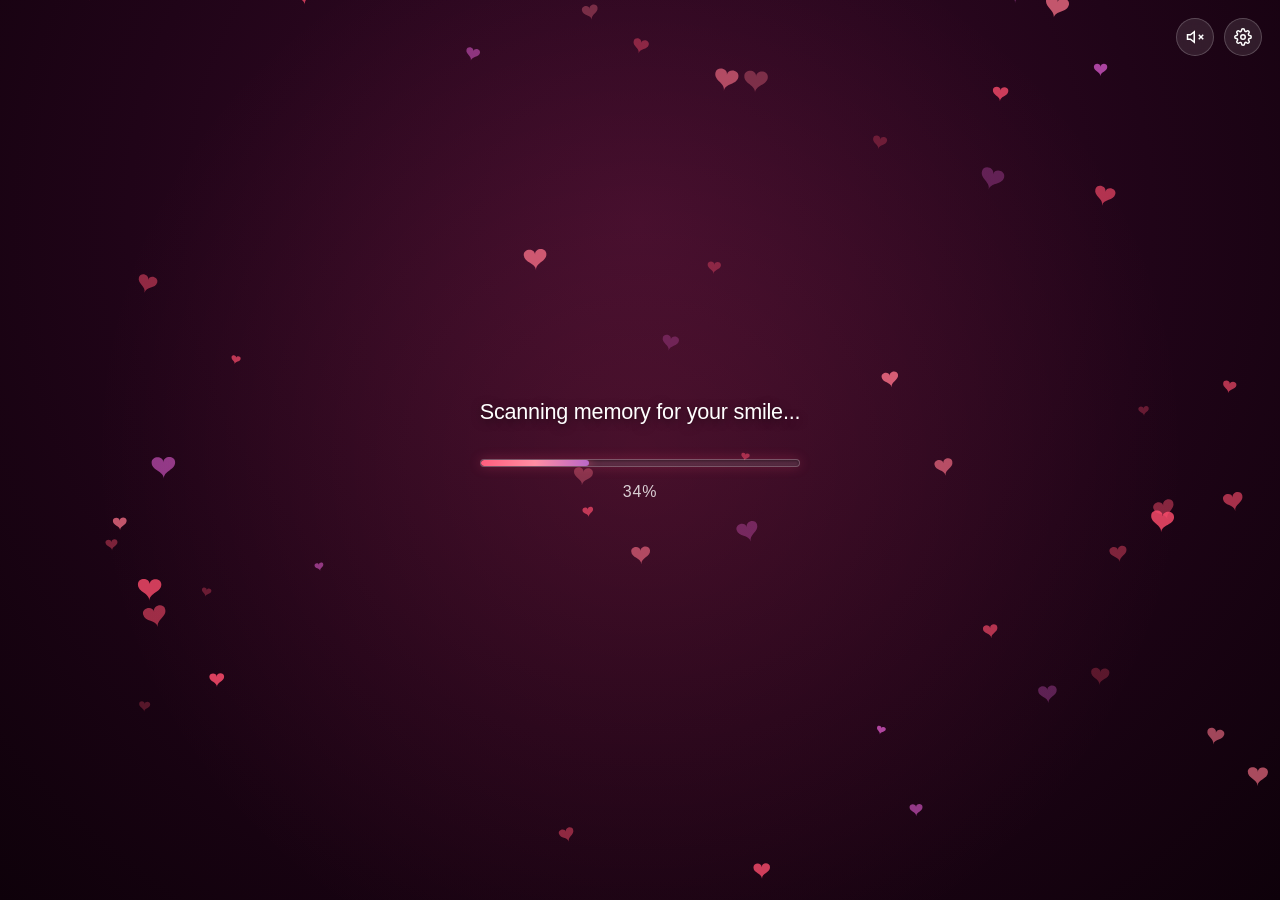
<file: index.html>
<!DOCTYPE html>
<html lang="en">
<head>
  <meta charset="UTF-8">
  <meta name="viewport" content="width=device-width, initial-scale=1.0">
  <title>A Romantic Surprise ❤️</title>
  <link rel="stylesheet" href="style.css">
</head>
<body>

  <!-- Floating Hearts Background Canvas -->
  <canvas id="hearts-canvas"></canvas>
  <div class="ambient-glow"></div>

  <!-- Top Utilities: Music & Settings -->
  <header class="top-controls">
    <button class="icon-btn" id="btn-audio-toggle" title="Toggle romantic background music" aria-label="Toggle sound">
      <svg id="sound-off-icon" width="18" height="18" viewBox="0 0 24 24" fill="none" stroke="currentColor" stroke-width="2"><polygon points="11 5 6 9 2 9 2 15 6 15 11 19 11 5"/><line x1="23" y1="9" x2="17" y2="15"/><line x1="17" y1="9" x2="23" y2="15"/></svg>
      <svg id="sound-on-icon" style="display:none;" width="18" height="18" viewBox="0 0 24 24" fill="none" stroke="currentColor" stroke-width="2"><polygon points="11 5 6 9 2 9 2 15 6 15 11 19 11 5"/><path d="M19.07 4.93a10 10 0 0 1 0 14.14M15.54 8.46a5 5 0 0 1 0 7.07"/></svg>
    </button>
    <button class="icon-btn" id="btn-config-date" title="Configure relationship anniversary date" aria-label="Change anniversary date">
      <svg width="18" height="18" viewBox="0 0 24 24" fill="none" stroke="currentColor" stroke-width="2"><circle cx="12" cy="12" r="3"/><path d="M19.4 15a1.65 1.65 0 0 0 .33 1.82l.06.06a2 2 0 0 1 0 2.83 2 2 0 0 1-2.83 0l-.06-.06a1.65 1.65 0 0 0-1.82-.33 1.65 1.65 0 0 0-1 1.51V21a2 2 0 0 1-2 2 2 2 0 0 1-2-2v-.09A1.65 1.65 0 0 0 9 19.4a1.65 1.65 0 0 0-1.82.33l-.06.06a2 2 0 0 1-2.83 0 2 2 0 0 1 0-2.83l.06-.06a1.65 1.65 0 0 0 .33-1.82 1.65 1.65 0 0 0-1.51-1H3a2 2 0 0 1-2-2 2 2 0 0 1 2-2h.09A1.65 1.65 0 0 0 4.6 9a1.65 1.65 0 0 0-.33-1.82l-.06-.06a2 2 0 0 1 0-2.83 2 2 0 0 1 2.83 0l.06.06a1.65 1.65 0 0 0 1.82.33H9a1.65 1.65 0 0 0 1-1.51V3a2 2 0 0 1 2-2 2 2 0 0 1 2 2v.09a1.65 1.65 0 0 0 1 1.51 1.65 1.65 0 0 0 1.82-.33l.06-.06a2 2 0 0 1 2.83 0 2 2 0 0 1 0 2.83l-.06.06a1.65 1.65 0 0 0-.33 1.82V9a1.65 1.65 0 0 0 1.51 1H21a2 2 0 0 1 2 2 2 2 0 0 1-2 2h-.09a1.65 1.65 0 0 0-1.51 1z"/></svg>
    </button>
  </header>

  <!-- Interactive Screens Experience -->
  <main class="experience-container">

    <!-- ==========================================
         SCREEN 1: WELCOME & PROGRESS LOADING
         ========================================== -->
    <section class="screen active" id="screen-1" aria-label="Loading Screen">
      <div class="loading-status-text" id="status-text">Initializing Love.exe...</div>
      <div class="progress-bar-container">
        <div class="progress-bar-fill" id="progress-fill"></div>
      </div>
      <div class="counter-text" id="counter-text">0%</div>
    </section>

    <!-- ==========================================
         SCREEN 2: RESULT FOUND
         ========================================== -->
    <section class="screen" id="screen-2" aria-label="Result Found Screen">
      <h2 class="result-heading">
        <span>Found 1 Result ❤️</span><span class="blinking-cursor"></span>
      </h2>
      <div class="progress-bar-container">
        <div class="progress-bar-fill" style="width: 100%;"></div>
      </div>
      <div class="counter-text">100%</div>
      <div class="result-btn-box">
        <button class="btn-pill" id="btn-open-result">
          <span>Found 1 Result ❤️</span>
        </button>
      </div>
    </section>

    <!-- ==========================================
         SCREEN 3: ENVELOPE & LETTERS
         ========================================== -->
    <section class="screen" id="screen-3" aria-label="Letter Screen">
      <!-- Envelope View (Shown initially) -->
      <div id="envelope-stage">
        <div class="envelope-header">A LETTER ARRIVED</div>
        <div class="envelope-wrapper" id="envelope-wrapper" title="Tap to open letter">
          <div class="envelope-box">
            <div class="envelope-flap"></div>
            <div class="envelope-pocket"></div>
            <div class="envelope-seal">
              <svg viewBox="0 0 24 24"><path d="M12 21.35l-1.45-1.32C5.4 15.36 2 12.28 2 8.5 2 5.42 4.42 3 7.5 3c1.74 0 3.41.81 4.5 2.09C13.09 3.81 14.76 3 16.5 3 19.58 3 22 5.42 22 8.5c0 3.78-3.4 6.86-8.55 11.54L12 21.35z"/></svg>
            </div>
          </div>
        </div>
        <div class="envelope-hint">tap the envelope to open it</div>
      </div>

      <!-- Letter Sheet Card (Revealed after opening envelope) -->
      <div class="letter-card-container" id="letter-card-container">
        <div class="letter-sheet">
          <div class="letter-script-title">for you</div>
          <div class="letter-body-text" id="letter-text">
            <!-- Populated dynamically via JS -->
          </div>
          <div class="letter-dots-nav" id="letter-nav-dots">
            <span class="nav-dot active"></span>
            <span class="nav-dot"></span>
            <span class="nav-dot"></span>
            <span class="nav-dot"></span>
          </div>
          <button class="btn-pill" id="btn-letter-next">Next</button>
        </div>
      </div>
    </section>

    <!-- ==========================================
         SCREEN 4: ROMANTIC QUESTIONS
         ========================================== -->
    <section class="screen" id="screen-4" aria-label="Romantic Questions">

      <!-- Step 4A: Playful Date Questions -->
      <div class="question-card-wrapper glass-card" id="card-date-question">
        <div class="pulse-heart-icon">
          <svg width="48" height="48" viewBox="0 0 24 24" fill="#ff4d6d"><path d="M12 21.35l-1.45-1.32C5.4 15.36 2 12.28 2 8.5 2 5.42 4.42 3 7.5 3c1.74 0 3.41.81 4.5 2.09C13.09 3.81 14.76 3 16.5 3 19.58 3 22 5.42 22 8.5c0 3.78-3.4 6.86-8.55 11.54L12 21.35z"/></svg>
        </div>
        <h2 class="question-title" id="date-q-title">Coffee Date?</h2>
        <div class="question-buttons-row">
          <button class="btn-pill" id="btn-q-yes">YES</button>
          <button class="btn-pill btn-outline" id="btn-q-second">OF COURSE</button>
        </div>
        <div class="letter-dots-nav" id="question-nav-dots">
          <span class="nav-dot active"></span>
          <span class="nav-dot"></span>
          <span class="nav-dot"></span>
        </div>
      </div>

      <!-- Step 4B: Music Player / Story Card -->
      <div class="question-card-wrapper glass-card" id="card-music-story" style="display: none;">
        <div class="vinyl-disc-container">
          <div class="vinyl-disc">
            <div class="vinyl-center-hole"></div>
          </div>
        </div>
        <h2 class="player-title">Us ❤️</h2>
        <div class="player-subtitle">Our Story</div>
        <div class="equalizer-row">
          <div class="eq-bar"></div>
          <div class="eq-bar"></div>
          <div class="eq-bar"></div>
          <div class="eq-bar"></div>
          <div class="eq-bar"></div>
        </div>
        <button class="btn-pill" id="btn-playing-pill" style="font-size: 0.88rem; padding: 8px 22px; margin-bottom: 8px;">
          <span>❤️ Playing...</span>
        </button>
        <div class="quote-statement">
          "Tum sirf meri favourite person nahi ho...<br>
          <strong>Tum meri favourite feeling ho. 💗</strong>"
        </div>
        <button class="btn-pill" id="btn-story-continue" style="margin-top: 10px;">
          <span>So... Ek Question Puchu? ❤️</span>
        </button>
      </div>

      <!-- Step 4C: The Proposal Question -->
      <div class="question-card-wrapper glass-card proposal-box" id="card-proposal-question" style="display: none;">
        <h2 class="question-title" style="font-size: 1.6rem; margin-bottom: 12px;">
          Kya Tum Meri Girlfriend Banogi?
        </h2>
        <div style="font-size: 1.8rem; margin-bottom: 16px;">💜</div>
        <div class="dodge-container">
          <button class="btn-pill" id="btn-proposal-yes" style="font-size: 1.1rem; padding: 14px 44px;">
            <span>💖 YES</span>
          </button>
          <button class="btn-pill btn-outline" id="btn-proposal-no">
            <span>🙈 SHAYAD NAHI</span>
          </button>
        </div>
      </div>
    </section>

    <!-- ==========================================
         SCREEN 5: ROMANTIC PROPOSAL CELEBRATION
         ========================================== -->
    <section class="screen" id="screen-5" aria-label="Celebration Screen">
      <div class="glass-card">
        <h2 class="yay-heading">Yayyyyyyyyy 💜</h2>
        <div class="yay-subheading">Officially...</div>
        <div class="yay-statement">
          "Ab tum meri favourite notification ho.<br><br>
          <em>I Promise...</em><br>
          Har smile ki wajah banne ki puri koshish karunga."
        </div>
        <div class="ring-stage">
          <div class="ring-band">
            <div class="ring-diamond"></div>
          </div>
        </div>
        <button class="btn-pill" id="btn-goto-countdown">
          <span>Welcome to Our Story</span>
        </button>
      </div>
    </section>

    <!-- ==========================================
         SCREEN 6: FINAL WELCOME & COUNTDOWN
         ========================================== -->
    <section class="screen" id="screen-6" aria-label="Final Story & Countdown">
      <div class="glass-card" style="padding-top: 26px;">
        <h2 class="final-welcome-title">Welcome to Our Story ❤️</h2>
        <div class="together-label">TOGETHER SINCE</div>

        <!-- 4-Card Responsive Countdown -->
        <div class="countdown-grid">
          <div class="timer-tile">
            <span class="timer-number" id="time-days">0</span>
            <span class="timer-unit">DAYS</span>
          </div>
          <div class="timer-tile">
            <span class="timer-number" id="time-hours">0</span>
            <span class="timer-unit">HOURS</span>
          </div>
          <div class="timer-tile">
            <span class="timer-number" id="time-minutes">0</span>
            <span class="timer-unit">MINUTES</span>
          </div>
          <div class="timer-tile seconds-tile">
            <span class="timer-number" id="time-seconds">0</span>
            <span class="timer-unit">SECONDS</span>
          </div>
        </div>

        <div class="final-quote">
          Some Love Stories Start With One Click.
        </div>
        <div class="pulse-heart-final">❤️</div>

        <div>
          <button class="replay-link-btn" id="btn-replay-experience">
            ↺ Replay Experience
          </button>
        </div>
      </div>
    </section>

  </main>

  <!-- Anniversary Date Configuration Modal -->
  <div class="modal-overlay" id="date-modal">
    <div class="modal-card">
      <h3>Anniversary Date</h3>
      <p>Configure the special date when your love story started:</p>
      <input type="datetime-local" id="input-anniversary-date">
      <div class="modal-actions">
        <button class="btn-pill btn-outline" id="btn-modal-cancel">Cancel</button>
        <button class="btn-pill" id="btn-modal-save">Save Date</button>
      </div>
    </div>
  </div>

  <script src="script.js"></script>
</body>
</html>
</file>
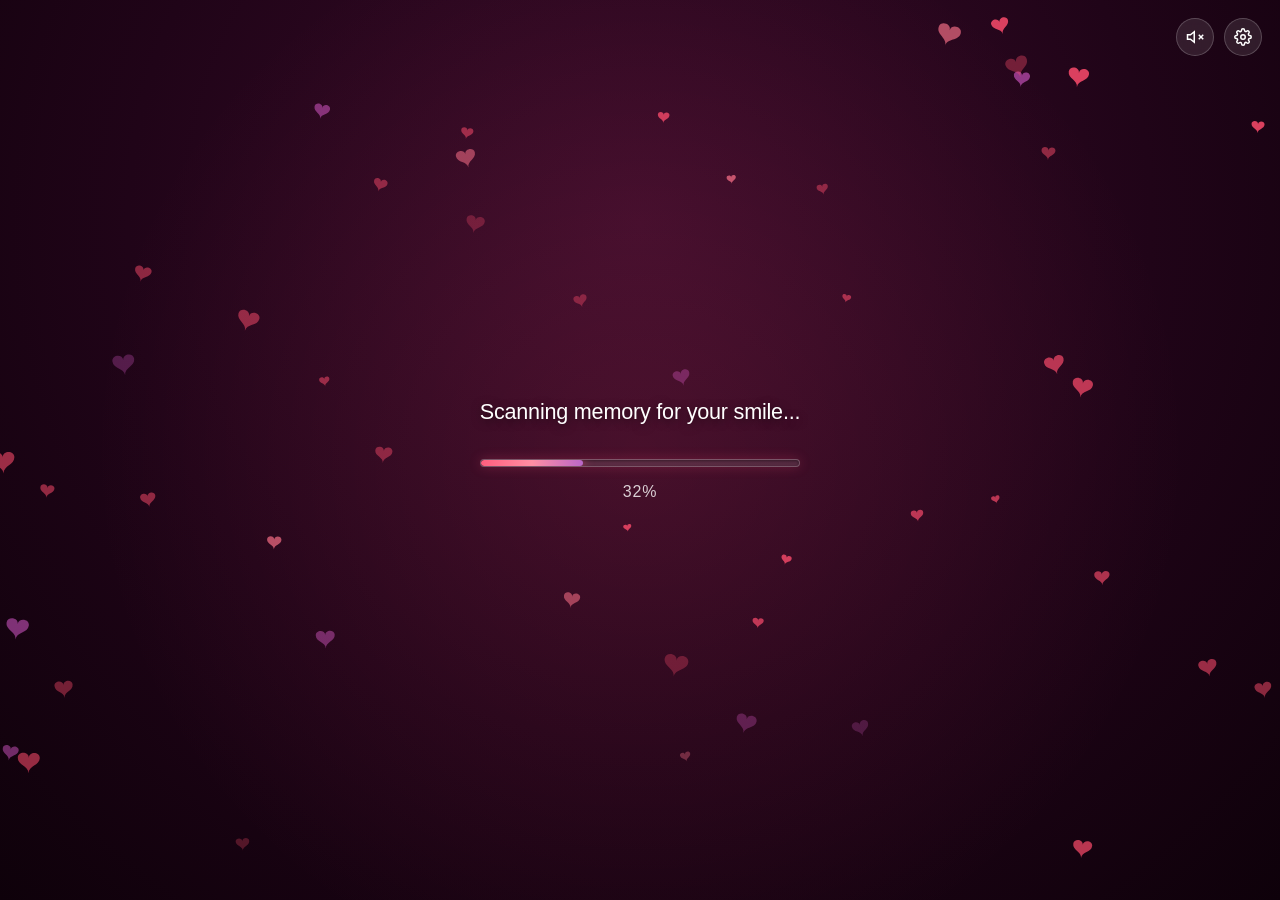
<file: standalone.html>
<!DOCTYPE html>
<html lang="en">
<head>
  <meta charset="UTF-8">
  <meta name="viewport" content="width=device-width, initial-scale=1.0">
  <title>A Romantic Surprise ❤️</title>
  <style>
    :root {
      --bg-dark-1: #180312;
      --bg-dark-2: #2e0822;
      --bg-dark-3: #12020d;
      --primary-pink: #ff4b72;
      --primary-coral: #ff5e62;
      --accent-purple: #c752bb;
      --glow-pink: rgba(255, 75, 114, 0.6);
      --card-bg: rgba(255, 255, 255, 0.08);
      --card-border: rgba(255, 255, 255, 0.18);
      --text-white: #ffffff;
      --text-muted: rgba(255, 255, 255, 0.75);
    }

    * {
      box-sizing: border-box;
      margin: 0;
      padding: 0;
      -webkit-tap-highlight-color: transparent;
    }

    body {
      background: radial-gradient(circle at 50% 25%, #3a0b29 0%, #200418 55%, #0e010a 100%);
      min-height: 100vh;
      width: 100vw;
      overflow: hidden;
      font-family: -apple-system, BlinkMacSystemFont, "Segoe UI", Roboto, "Helvetica Neue", Arial, sans-serif;
      color: var(--text-white);
      display: flex;
      align-items: center;
      justify-content: center;
      position: relative;
    }

    /* Ambient floating hearts and sparkle canvas */
    #hearts-canvas {
      position: absolute;
      top: 0;
      left: 0;
      width: 100%;
      height: 100%;
      pointer-events: none;
      z-index: 1;
    }

    /* Subtle ambient romantic vignette */
    .ambient-glow {
      position: absolute;
      width: 100vw;
      height: 100vh;
      background: radial-gradient(circle at 50% 50%, rgba(255, 75, 114, 0.12) 0%, transparent 70%);
      pointer-events: none;
      z-index: 2;
    }

    /* Top Sound & Customization Toggle Controls */
    .top-controls {
      position: absolute;
      top: 18px;
      right: 18px;
      z-index: 50;
      display: flex;
      gap: 10px;
    }

    .icon-btn {
      background: rgba(255, 255, 255, 0.1);
      border: 1px solid rgba(255, 255, 255, 0.2);
      color: #fff;
      width: 38px;
      height: 38px;
      border-radius: 50%;
      display: flex;
      align-items: center;
      justify-content: center;
      cursor: pointer;
      backdrop-filter: blur(8px);
      -webkit-backdrop-filter: blur(8px);
      transition: all 0.25s ease;
    }

    .icon-btn:hover {
      background: rgba(255, 75, 114, 0.3);
      border-color: rgba(255, 120, 150, 0.6);
      transform: scale(1.08);
      box-shadow: 0 0 12px var(--glow-pink);
    }

    /* Main Container for Screens */
    .experience-container {
      position: relative;
      width: 100%;
      max-width: 440px;
      min-height: 580px;
      padding: 24px 20px;
      display: flex;
      align-items: center;
      justify-content: center;
      z-index: 10;
    }

    /* Screen Base Class */
    .screen {
      position: absolute;
      width: 100%;
      display: flex;
      flex-direction: column;
      align-items: center;
      justify-content: center;
      text-align: center;
      opacity: 0;
      visibility: hidden;
      transform: scale(0.92) translateY(15px);
      transition: opacity 0.6s cubic-bezier(0.16, 1, 0.3, 1), transform 0.6s cubic-bezier(0.16, 1, 0.3, 1), visibility 0.6s;
      pointer-events: none;
    }

    .screen.active {
      opacity: 1;
      visibility: visible;
      transform: scale(1) translateY(0);
      pointer-events: auto;
    }

    /* Glass Card Style */
    .glass-card {
      background: rgba(255, 255, 255, 0.07);
      backdrop-filter: blur(16px);
      -webkit-backdrop-filter: blur(16px);
      border: 1px solid rgba(255, 255, 255, 0.16);
      border-radius: 28px;
      padding: 32px 24px;
      width: 100%;
      box-shadow: 0 15px 35px rgba(0, 0, 0, 0.4), 0 0 25px rgba(255, 75, 114, 0.15);
      position: relative;
    }

    /* Standard Romantic Pill Buttons */
    .btn-pill {
      background: linear-gradient(135deg, #ff4d6d 0%, #ff758c 100%);
      color: #fff;
      font-size: 1rem;
      font-weight: 600;
      border: none;
      outline: none;
      padding: 13px 32px;
      border-radius: 9999px;
      cursor: pointer;
      box-shadow: 0 8px 24px rgba(255, 77, 109, 0.45), 0 0 15px rgba(255, 117, 140, 0.3);
      transition: all 0.25s cubic-bezier(0.4, 0, 0.2, 1);
      display: inline-flex;
      align-items: center;
      justify-content: center;
      gap: 8px;
      letter-spacing: 0.02em;
    }

    .btn-pill:hover {
      transform: translateY(-2px) scale(1.03);
      box-shadow: 0 12px 28px rgba(255, 77, 109, 0.6), 0 0 25px rgba(255, 117, 140, 0.5);
    }

    .btn-pill:active {
      transform: translateY(1px) scale(0.98);
    }

    .btn-outline {
      background: rgba(255, 255, 255, 0.06);
      border: 1.5px solid rgba(255, 255, 255, 0.25);
      color: #fff;
      box-shadow: 0 6px 18px rgba(0, 0, 0, 0.25);
    }

    .btn-outline:hover {
      background: rgba(255, 255, 255, 0.15);
      border-color: rgba(255, 255, 255, 0.5);
    }

    /* ==========================================================
       SCREEN 1: WELCOME & PROGRESS LOADING
       ========================================================== */
    .loading-status-text {
      font-size: 1.35rem;
      font-weight: 500;
      letter-spacing: -0.01em;
      margin-bottom: 24px;
      min-height: 2.2rem;
      text-shadow: 0 2px 10px rgba(0, 0, 0, 0.5);
    }

    .progress-bar-container {
      width: 82%;
      max-width: 320px;
      height: 8px;
      background: rgba(255, 255, 255, 0.12);
      border-radius: 9999px;
      overflow: hidden;
      margin: 0 auto 16px auto;
      border: 1px solid rgba(255, 255, 255, 0.2);
      box-shadow: inset 0 1px 3px rgba(0, 0, 0, 0.4), 0 0 12px rgba(255, 75, 114, 0.25);
    }

    .progress-bar-fill {
      height: 100%;
      width: 0%;
      background: linear-gradient(90deg, #ff5e7e 0%, #ff8ea3 50%, #ba68c8 100%);
      border-radius: 9999px;
      box-shadow: 0 0 12px rgba(255, 94, 126, 0.8);
      transition: width 0.05s linear;
    }

    .counter-text {
      font-size: 1rem;
      color: rgba(255, 255, 255, 0.8);
      font-weight: 500;
      letter-spacing: 0.05em;
    }

    /* ==========================================================
       SCREEN 2: RESULT FOUND
       ========================================================== */
    .result-heading {
      font-size: 1.5rem;
      font-weight: 600;
      margin-bottom: 24px;
      display: flex;
      align-items: center;
      justify-content: center;
      gap: 6px;
    }

    .blinking-cursor {
      display: inline-block;
      width: 2px;
      height: 1.3em;
      background: #ff5e7e;
      margin-left: 2px;
      animation: blink 0.85s infinite;
      vertical-align: middle;
    }

    @keyframes blink {
      0%, 100% { opacity: 1; }
      50% { opacity: 0; }
    }

    .result-btn-box {
      margin-top: 28px;
    }

    /* ==========================================================
       SCREEN 3: ENVELOPE & LETTER
       ========================================================== */
    .envelope-header {
      font-size: 0.95rem;
      letter-spacing: 0.28em;
      text-transform: uppercase;
      color: rgba(255, 255, 255, 0.85);
      margin-bottom: 30px;
      font-weight: 500;
    }

    /* 3D Interactive Envelope Container */
    .envelope-wrapper {
      position: relative;
      width: 320px;
      height: 200px;
      cursor: pointer;
      perspective: 1000px;
      margin-bottom: 30px;
    }

    .envelope-box {
      position: relative;
      width: 100%;
      height: 100%;
      background: linear-gradient(145deg, #ffd3dc 0%, #f7b2c0 100%);
      border-radius: 16px;
      box-shadow: 0 15px 35px rgba(0, 0, 0, 0.4), 0 0 25px rgba(255, 120, 150, 0.3);
      position: relative;
    }

    /* Envelope Top Flap */
    .envelope-flap {
      position: absolute;
      top: 0;
      left: 0;
      width: 0;
      height: 0;
      border-left: 160px solid transparent;
      border-right: 160px solid transparent;
      border-top: 110px solid #f9c0cd;
      transform-origin: top center;
      transition: transform 0.8s cubic-bezier(0.4, 0, 0.2, 1);
      z-index: 5;
    }

    .envelope-wrapper.open .envelope-flap {
      transform: rotateX(180deg);
      z-index: 1;
    }

    /* Front Pocket of Envelope */
    .envelope-pocket {
      position: absolute;
      bottom: 0;
      left: 0;
      width: 0;
      height: 0;
      border-left: 160px solid #f6b5c3;
      border-right: 160px solid #f6b5c3;
      border-top: 100px solid transparent;
      border-bottom: 100px solid #f1a5b5;
      border-bottom-left-radius: 16px;
      border-bottom-right-radius: 16px;
      z-index: 4;
    }

    /* Wax Seal Heart */
    .envelope-seal {
      position: absolute;
      top: 90px;
      left: 50%;
      transform: translate(-50%, -50%);
      width: 44px;
      height: 44px;
      background: radial-gradient(circle, #ff4065 0%, #d81b45 100%);
      border-radius: 50%;
      display: flex;
      align-items: center;
      justify-content: center;
      box-shadow: 0 4px 15px rgba(216, 27, 69, 0.6), 0 0 10px rgba(255, 120, 150, 0.4);
      z-index: 6;
      transition: all 0.5s ease;
    }

    .envelope-wrapper.open .envelope-seal {
      opacity: 0;
      transform: translate(-50%, -50%) scale(0.4);
    }

    .envelope-seal svg {
      width: 22px;
      height: 22px;
      fill: #fff;
    }

    .envelope-hint {
      font-size: 0.95rem;
      color: rgba(255, 255, 255, 0.8);
      letter-spacing: 0.04em;
      animation: pulseSoft 2s infinite ease-in-out;
    }

    @keyframes pulseSoft {
      0%, 100% { opacity: 0.65; transform: scale(1); }
      50% { opacity: 1; transform: scale(1.02); }
    }

    /* Opened Letter View */
    .letter-card-container {
      position: absolute;
      width: 100%;
      max-width: 380px;
      opacity: 0;
      visibility: hidden;
      transform: translateY(40px) scale(0.9);
      transition: all 0.7s cubic-bezier(0.16, 1, 0.3, 1);
      z-index: 20;
    }

    .letter-card-container.visible {
      opacity: 1;
      visibility: visible;
      transform: translateY(0) scale(1);
    }

    .letter-sheet {
      background: #ffffff;
      color: #333333;
      border-radius: 28px;
      padding: 38px 28px 30px 28px;
      box-shadow: 0 20px 45px rgba(0, 0, 0, 0.45), 0 0 25px rgba(255, 182, 193, 0.4);
      text-align: center;
      position: relative;
    }

    .letter-script-title {
      font-family: 'Brush Script MT', 'Dancing Script', cursive, sans-serif;
      font-size: 2.2rem;
      color: #ff5277;
      margin-bottom: 22px;
      line-height: 1;
    }

    .letter-body-text {
      font-size: 1.05rem;
      line-height: 1.7;
      color: #4a4a4a;
      min-height: 130px;
      display: flex;
      flex-direction: column;
      justify-content: center;
      margin-bottom: 24px;
      transition: opacity 0.35s ease;
    }

    .letter-dots-nav {
      display: flex;
      justify-content: center;
      gap: 6px;
      margin-bottom: 18px;
    }

    .nav-dot {
      width: 7px;
      height: 7px;
      border-radius: 9999px;
      background: #e0e0e0;
      transition: all 0.3s ease;
    }

    .nav-dot.active {
      width: 20px;
      background: #ff5277;
    }

    /* ==========================================================
       SCREEN 4: ROMANTIC QUESTIONS & MUSIC PLAYER
       ========================================================== */
    .question-card-wrapper {
      width: 100%;
      max-width: 380px;
    }

    .pulse-heart-icon {
      width: 58px;
      height: 58px;
      margin: 0 auto 20px auto;
      display: flex;
      align-items: center;
      justify-content: center;
      animation: heartBeat 1.8s infinite ease-in-out;
      filter: drop-shadow(0 0 12px rgba(255, 77, 109, 0.7));
    }

    @keyframes heartBeat {
      0%, 100% { transform: scale(1); }
      14% { transform: scale(1.15); }
      28% { transform: scale(1.04); }
      42% { transform: scale(1.18); }
      70% { transform: scale(1); }
    }

    .question-title {
      font-size: 1.55rem;
      font-weight: 600;
      margin-bottom: 28px;
      color: #fff;
    }

    .question-buttons-row {
      display: flex;
      gap: 12px;
      justify-content: center;
      margin-bottom: 24px;
    }

    .question-buttons-row .btn-pill {
      flex: 1;
      padding: 12px 16px;
      font-size: 0.95rem;
    }

    /* Music Player / Story Card */
    .vinyl-disc-container {
      width: 120px;
      height: 120px;
      margin: 0 auto 18px auto;
      position: relative;
    }

    .vinyl-disc {
      width: 100%;
      height: 100%;
      border-radius: 50%;
      background: radial-gradient(circle, #2b0b1e 25%, #ff4b72 65%, #ffd6e0 100%);
      box-shadow: 0 0 25px rgba(255, 75, 114, 0.6);
      display: flex;
      align-items: center;
      justify-content: center;
      animation: spinVinyl 6s linear infinite;
    }

    .vinyl-center-hole {
      width: 32px;
      height: 32px;
      background: #14020e;
      border-radius: 50%;
      border: 3px solid rgba(255, 255, 255, 0.3);
    }

    @keyframes spinVinyl {
      from { transform: rotate(0deg); }
      to { transform: rotate(360deg); }
    }

    .player-title {
      font-size: 1.4rem;
      font-weight: 600;
      margin-bottom: 4px;
      display: flex;
      align-items: center;
      justify-content: center;
      gap: 6px;
    }

    .player-subtitle {
      font-size: 0.9rem;
      color: rgba(255, 255, 255, 0.7);
      margin-bottom: 18px;
    }

    .equalizer-row {
      display: flex;
      align-items: flex-end;
      justify-content: center;
      gap: 4px;
      height: 24px;
      margin-bottom: 18px;
    }

    .eq-bar {
      width: 4px;
      background: #ff5e7e;
      border-radius: 4px;
      animation: eqBounce 1.2s ease-in-out infinite alternate;
    }

    .eq-bar:nth-child(1) { height: 12px; animation-delay: 0.1s; }
    .eq-bar:nth-child(2) { height: 22px; animation-delay: 0.3s; }
    .eq-bar:nth-child(3) { height: 16px; animation-delay: 0.2s; }
    .eq-bar:nth-child(4) { height: 24px; animation-delay: 0.4s; }
    .eq-bar:nth-child(5) { height: 14px; animation-delay: 0.15s; }

    @keyframes eqBounce {
      0% { height: 6px; }
      100% { height: 24px; }
    }

    .quote-statement {
      font-size: 1.05rem;
      line-height: 1.6;
      color: rgba(255, 255, 255, 0.9);
      margin: 18px 0;
      text-shadow: 0 2px 8px rgba(0, 0, 0, 0.4);
    }

    /* Proposal Question with Interactive Playful Dodge */
    .proposal-box {
      position: relative;
    }

    .dodge-container {
      position: relative;
      min-height: 140px;
      display: flex;
      flex-direction: column;
      align-items: center;
      gap: 16px;
      margin-top: 24px;
    }

    #btn-proposal-yes {
      transition: all 0.3s cubic-bezier(0.34, 1.56, 0.64, 1);
      z-index: 10;
    }

    #btn-proposal-no {
      transition: all 0.2s ease;
      position: relative;
      cursor: pointer;
    }

    /* ==========================================================
       SCREEN 5: ROMANTIC PROPOSAL CELEBRATION
       ========================================================== */
    .yay-heading {
      font-size: 2.1rem;
      font-weight: 700;
      color: #fff;
      margin-bottom: 8px;
      text-shadow: 0 0 20px rgba(186, 104, 200, 0.8);
    }

    .yay-subheading {
      font-size: 1.15rem;
      color: rgba(255, 255, 255, 0.85);
      margin-bottom: 16px;
    }

    .yay-statement {
      font-size: 1.02rem;
      line-height: 1.6;
      color: rgba(255, 255, 255, 0.92);
      margin-bottom: 24px;
    }

    /* Glowing Animated Ring */
    .ring-stage {
      position: relative;
      width: 140px;
      height: 140px;
      margin: 0 auto 30px auto;
      display: flex;
      align-items: center;
      justify-content: center;
    }

    .ring-band {
      width: 86px;
      height: 86px;
      border-radius: 50%;
      border: 7px solid #ffd166;
      box-shadow: 
        0 0 20px #ffb703,
        inset 0 0 10px #ffe49e,
        0 0 40px rgba(255, 183, 3, 0.5);
      position: relative;
      animation: ringHover 3s ease-in-out infinite alternate;
    }

    .ring-diamond {
      position: absolute;
      top: -18px;
      left: 50%;
      transform: translateX(-50%) rotate(45deg);
      width: 24px;
      height: 24px;
      background: linear-gradient(135deg, #ffffff 0%, #b3e5fc 70%, #e1f5fe 100%);
      box-shadow: 
        0 0 15px #ffffff,
        0 0 35px #81d4fa;
      border-radius: 4px;
      animation: diamondSparkle 1.8s infinite alternate;
    }

    @keyframes ringHover {
      0% { transform: translateY(0) rotate(-4deg); }
      100% { transform: translateY(-10px) rotate(4deg); }
    }

    @keyframes diamondSparkle {
      0% { filter: brightness(1) drop-shadow(0 0 8px #fff); }
      100% { filter: brightness(1.4) drop-shadow(0 0 20px #81d4fa); }
    }

    /* ==========================================================
       SCREEN 6: FINAL WELCOME & COUNTDOWN
       ========================================================== */
    .final-welcome-title {
      font-size: 1.85rem;
      font-weight: 700;
      margin-bottom: 8px;
      display: flex;
      align-items: center;
      justify-content: center;
      gap: 8px;
    }

    .together-label {
      font-size: 0.85rem;
      letter-spacing: 0.25em;
      text-transform: uppercase;
      color: rgba(255, 255, 255, 0.7);
      margin-bottom: 24px;
    }

    /* 4-Item Responsive Countdown Grid matching reference video */
    .countdown-grid {
      display: flex;
      flex-wrap: wrap;
      justify-content: center;
      gap: 12px;
      margin-bottom: 28px;
      width: 100%;
      max-width: 360px;
    }

    .timer-tile {
      background: rgba(255, 255, 255, 0.08);
      backdrop-filter: blur(12px);
      -webkit-backdrop-filter: blur(12px);
      border: 1px solid rgba(255, 255, 255, 0.18);
      border-radius: 20px;
      padding: 16px 12px;
      width: calc(33.33% - 8px);
      min-width: 80px;
      box-shadow: 0 8px 20px rgba(0, 0, 0, 0.3);
      display: flex;
      flex-direction: column;
      align-items: center;
    }

    /* In the video, seconds is centered underneath the 3 tiles */
    .timer-tile.seconds-tile {
      width: 110px;
      margin-top: 4px;
    }

    .timer-number {
      font-size: 2.1rem;
      font-weight: 700;
      color: #fff;
      line-height: 1.1;
      text-shadow: 0 0 12px rgba(255, 255, 255, 0.5);
    }

    .timer-unit {
      font-size: 0.72rem;
      letter-spacing: 0.12em;
      text-transform: uppercase;
      color: rgba(255, 255, 255, 0.7);
      margin-top: 4px;
    }

    .final-quote {
      font-family: 'Brush Script MT', 'Dancing Script', cursive, sans-serif;
      font-size: 1.7rem;
      color: #fff;
      margin-bottom: 14px;
      text-shadow: 0 2px 10px rgba(0, 0, 0, 0.6);
      line-height: 1.3;
    }

    .pulse-heart-final {
      font-size: 1.8rem;
      animation: heartBeat 1.5s infinite;
      display: inline-block;
      margin-bottom: 24px;
    }

    .replay-link-btn {
      background: transparent;
      border: none;
      color: rgba(255, 255, 255, 0.6);
      font-size: 0.85rem;
      cursor: pointer;
      text-decoration: underline;
      transition: color 0.2s;
    }

    .replay-link-btn:hover {
      color: #ff5e7e;
    }

    /* Date Settings Modal (User-Friendly configuration) */
    .modal-overlay {
      position: fixed;
      top: 0;
      left: 0;
      width: 100vw;
      height: 100vh;
      background: rgba(0, 0, 0, 0.75);
      backdrop-filter: blur(8px);
      z-index: 100;
      display: flex;
      align-items: center;
      justify-content: center;
      padding: 20px;
      opacity: 0;
      visibility: hidden;
      transition: all 0.3s ease;
    }

    .modal-overlay.open {
      opacity: 1;
      visibility: visible;
    }

    .modal-card {
      background: #1e0618;
      border: 1px solid rgba(255, 255, 255, 0.2);
      border-radius: 24px;
      padding: 28px;
      width: 100%;
      max-width: 380px;
      text-align: center;
      box-shadow: 0 20px 40px rgba(0, 0, 0, 0.6);
    }

    .modal-card h3 {
      font-size: 1.3rem;
      margin-bottom: 12px;
      color: #fff;
    }

    .modal-card p {
      font-size: 0.88rem;
      color: rgba(255, 255, 255, 0.7);
      margin-bottom: 18px;
    }

    .modal-card input {
      width: 100%;
      background: rgba(255, 255, 255, 0.1);
      border: 1px solid rgba(255, 255, 255, 0.25);
      border-radius: 12px;
      padding: 12px;
      color: #fff;
      font-size: 1rem;
      margin-bottom: 20px;
      outline: none;
    }

    .modal-actions {
      display: flex;
      gap: 10px;
    }

    .modal-actions button {
      flex: 1;
    }
  </style>
</head>
<body>

  <!-- Floating Hearts Background Canvas -->
  <canvas id="hearts-canvas"></canvas>
  <div class="ambient-glow"></div>

  <!-- Top Utilities: Music & Settings -->
  <header class="top-controls">
    <button class="icon-btn" id="btn-audio-toggle" title="Toggle romantic background music" aria-label="Toggle sound">
      <svg id="sound-off-icon" width="18" height="18" viewBox="0 0 24 24" fill="none" stroke="currentColor" stroke-width="2"><polygon points="11 5 6 9 2 9 2 15 6 15 11 19 11 5"/><line x1="23" y1="9" x2="17" y2="15"/><line x1="17" y1="9" x2="23" y2="15"/></svg>
      <svg id="sound-on-icon" style="display:none;" width="18" height="18" viewBox="0 0 24 24" fill="none" stroke="currentColor" stroke-width="2"><polygon points="11 5 6 9 2 9 2 15 6 15 11 19 11 5"/><path d="M19.07 4.93a10 10 0 0 1 0 14.14M15.54 8.46a5 5 0 0 1 0 7.07"/></svg>
    </button>
    <button class="icon-btn" id="btn-config-date" title="Configure relationship anniversary date" aria-label="Change anniversary date">
      <svg width="18" height="18" viewBox="0 0 24 24" fill="none" stroke="currentColor" stroke-width="2"><circle cx="12" cy="12" r="3"/><path d="M19.4 15a1.65 1.65 0 0 0 .33 1.82l.06.06a2 2 0 0 1 0 2.83 2 2 0 0 1-2.83 0l-.06-.06a1.65 1.65 0 0 0-1.82-.33 1.65 1.65 0 0 0-1 1.51V21a2 2 0 0 1-2 2 2 2 0 0 1-2-2v-.09A1.65 1.65 0 0 0 9 19.4a1.65 1.65 0 0 0-1.82.33l-.06.06a2 2 0 0 1-2.83 0 2 2 0 0 1 0-2.83l.06-.06a1.65 1.65 0 0 0 .33-1.82 1.65 1.65 0 0 0-1.51-1H3a2 2 0 0 1-2-2 2 2 0 0 1 2-2h.09A1.65 1.65 0 0 0 4.6 9a1.65 1.65 0 0 0-.33-1.82l-.06-.06a2 2 0 0 1 0-2.83 2 2 0 0 1 2.83 0l.06.06a1.65 1.65 0 0 0 1.82.33H9a1.65 1.65 0 0 0 1-1.51V3a2 2 0 0 1 2-2 2 2 0 0 1 2 2v.09a1.65 1.65 0 0 0 1 1.51 1.65 1.65 0 0 0 1.82-.33l.06-.06a2 2 0 0 1 2.83 0 2 2 0 0 1 0 2.83l-.06.06a1.65 1.65 0 0 0-.33 1.82V9a1.65 1.65 0 0 0 1.51 1H21a2 2 0 0 1 2 2 2 2 0 0 1-2 2h-.09a1.65 1.65 0 0 0-1.51 1z"/></svg>
    </button>
  </header>

  <!-- Interactive Screens Experience -->
  <main class="experience-container">

    <!-- ==========================================
         SCREEN 1: WELCOME & PROGRESS LOADING
         ========================================== -->
    <section class="screen active" id="screen-1" aria-label="Loading Screen">
      <div class="loading-status-text" id="status-text">Initializing Love.exe...</div>
      <div class="progress-bar-container">
        <div class="progress-bar-fill" id="progress-fill"></div>
      </div>
      <div class="counter-text" id="counter-text">0%</div>
    </section>

    <!-- ==========================================
         SCREEN 2: RESULT FOUND
         ========================================== -->
    <section class="screen" id="screen-2" aria-label="Result Found Screen">
      <h2 class="result-heading">
        <span>Found 1 Result ❤️</span><span class="blinking-cursor"></span>
      </h2>
      <div class="progress-bar-container">
        <div class="progress-bar-fill" style="width: 100%;"></div>
      </div>
      <div class="counter-text">100%</div>
      <div class="result-btn-box">
        <button class="btn-pill" id="btn-open-result">
          <span>Found 1 Result ❤️</span>
        </button>
      </div>
    </section>

    <!-- ==========================================
         SCREEN 3: ENVELOPE & LETTERS
         ========================================== -->
    <section class="screen" id="screen-3" aria-label="Letter Screen">
      <!-- Envelope View (Shown initially) -->
      <div id="envelope-stage">
        <div class="envelope-header">A LETTER ARRIVED</div>
        <div class="envelope-wrapper" id="envelope-wrapper" title="Tap to open letter">
          <div class="envelope-box">
            <div class="envelope-flap"></div>
            <div class="envelope-pocket"></div>
            <div class="envelope-seal">
              <svg viewBox="0 0 24 24"><path d="M12 21.35l-1.45-1.32C5.4 15.36 2 12.28 2 8.5 2 5.42 4.42 3 7.5 3c1.74 0 3.41.81 4.5 2.09C13.09 3.81 14.76 3 16.5 3 19.58 3 22 5.42 22 8.5c0 3.78-3.4 6.86-8.55 11.54L12 21.35z"/></svg>
            </div>
          </div>
        </div>
        <div class="envelope-hint">tap the envelope to open it</div>
      </div>

      <!-- Letter Sheet Card (Revealed after opening envelope) -->
      <div class="letter-card-container" id="letter-card-container">
        <div class="letter-sheet">
          <div class="letter-script-title">for you</div>
          <div class="letter-body-text" id="letter-text">
            <!-- Populated dynamically via JS -->
          </div>
          <div class="letter-dots-nav" id="letter-nav-dots">
            <span class="nav-dot active"></span>
            <span class="nav-dot"></span>
            <span class="nav-dot"></span>
            <span class="nav-dot"></span>
          </div>
          <button class="btn-pill" id="btn-letter-next">Next</button>
        </div>
      </div>
    </section>

    <!-- ==========================================
         SCREEN 4: ROMANTIC QUESTIONS
         ========================================== -->
    <section class="screen" id="screen-4" aria-label="Romantic Questions">

      <!-- Step 4A: Playful Date Questions -->
      <div class="question-card-wrapper glass-card" id="card-date-question">
        <div class="pulse-heart-icon">
          <svg width="48" height="48" viewBox="0 0 24 24" fill="#ff4d6d"><path d="M12 21.35l-1.45-1.32C5.4 15.36 2 12.28 2 8.5 2 5.42 4.42 3 7.5 3c1.74 0 3.41.81 4.5 2.09C13.09 3.81 14.76 3 16.5 3 19.58 3 22 5.42 22 8.5c0 3.78-3.4 6.86-8.55 11.54L12 21.35z"/></svg>
        </div>
        <h2 class="question-title" id="date-q-title">Coffee Date?</h2>
        <div class="question-buttons-row">
          <button class="btn-pill" id="btn-q-yes">YES</button>
          <button class="btn-pill btn-outline" id="btn-q-second">OF COURSE</button>
        </div>
        <div class="letter-dots-nav" id="question-nav-dots">
          <span class="nav-dot active"></span>
          <span class="nav-dot"></span>
          <span class="nav-dot"></span>
        </div>
      </div>

      <!-- Step 4B: Music Player / Story Card -->
      <div class="question-card-wrapper glass-card" id="card-music-story" style="display: none;">
        <div class="vinyl-disc-container">
          <div class="vinyl-disc">
            <div class="vinyl-center-hole"></div>
          </div>
        </div>
        <h2 class="player-title">Us ❤️</h2>
        <div class="player-subtitle">Our Story</div>
        <div class="equalizer-row">
          <div class="eq-bar"></div>
          <div class="eq-bar"></div>
          <div class="eq-bar"></div>
          <div class="eq-bar"></div>
          <div class="eq-bar"></div>
        </div>
        <button class="btn-pill" id="btn-playing-pill" style="font-size: 0.88rem; padding: 8px 22px; margin-bottom: 8px;">
          <span>❤️ Playing...</span>
        </button>
        <div class="quote-statement">
          "Tum sirf meri favourite person nahi ho...<br>
          <strong>Tum meri favourite feeling ho. 💗</strong>"
        </div>
        <button class="btn-pill" id="btn-story-continue" style="margin-top: 10px;">
          <span>So... Ek Question Puchu? ❤️</span>
        </button>
      </div>

      <!-- Step 4C: The Proposal Question -->
      <div class="question-card-wrapper glass-card proposal-box" id="card-proposal-question" style="display: none;">
        <h2 class="question-title" style="font-size: 1.6rem; margin-bottom: 12px;">
          Kya Tum Meri Girlfriend Banogi?
        </h2>
        <div style="font-size: 1.8rem; margin-bottom: 16px;">💜</div>
        <div class="dodge-container">
          <button class="btn-pill" id="btn-proposal-yes" style="font-size: 1.1rem; padding: 14px 44px;">
            <span>💖 YES</span>
          </button>
          <button class="btn-pill btn-outline" id="btn-proposal-no">
            <span>🙈 SHAYAD NAHI</span>
          </button>
        </div>
      </div>
    </section>

    <!-- ==========================================
         SCREEN 5: ROMANTIC PROPOSAL CELEBRATION
         ========================================== -->
    <section class="screen" id="screen-5" aria-label="Celebration Screen">
      <div class="glass-card">
        <h2 class="yay-heading">Yayyyyyyyyy 💜</h2>
        <div class="yay-subheading">Officially...</div>
        <div class="yay-statement">
          "Ab tum meri favourite notification ho.<br><br>
          <em>I Promise...</em><br>
          Har smile ki wajah banne ki puri koshish karunga."
        </div>
        <div class="ring-stage">
          <div class="ring-band">
            <div class="ring-diamond"></div>
          </div>
        </div>
        <button class="btn-pill" id="btn-goto-countdown">
          <span>Welcome to Our Story</span>
        </button>
      </div>
    </section>

    <!-- ==========================================
         SCREEN 6: FINAL WELCOME & COUNTDOWN
         ========================================== -->
    <section class="screen" id="screen-6" aria-label="Final Story & Countdown">
      <div class="glass-card" style="padding-top: 26px;">
        <h2 class="final-welcome-title">Welcome to Our Story ❤️</h2>
        <div class="together-label">TOGETHER SINCE</div>

        <!-- 4-Card Responsive Countdown -->
        <div class="countdown-grid">
          <div class="timer-tile">
            <span class="timer-number" id="time-days">0</span>
            <span class="timer-unit">DAYS</span>
          </div>
          <div class="timer-tile">
            <span class="timer-number" id="time-hours">0</span>
            <span class="timer-unit">HOURS</span>
          </div>
          <div class="timer-tile">
            <span class="timer-number" id="time-minutes">0</span>
            <span class="timer-unit">MINUTES</span>
          </div>
          <div class="timer-tile seconds-tile">
            <span class="timer-number" id="time-seconds">0</span>
            <span class="timer-unit">SECONDS</span>
          </div>
        </div>

        <div class="final-quote">
          Some Love Stories Start With One Click.
        </div>
        <div class="pulse-heart-final">❤️</div>

        <div>
          <button class="replay-link-btn" id="btn-replay-experience">
            ↺ Replay Experience
          </button>
        </div>
      </div>
    </section>

  </main>

  <!-- Anniversary Date Configuration Modal -->
  <div class="modal-overlay" id="date-modal">
    <div class="modal-card">
      <h3>Anniversary Date</h3>
      <p>Configure the special date when your love story started:</p>
      <input type="datetime-local" id="input-anniversary-date">
      <div class="modal-actions">
        <button class="btn-pill btn-outline" id="btn-modal-cancel">Cancel</button>
        <button class="btn-pill" id="btn-modal-save">Save Date</button>
      </div>
    </div>
  </div>

  <script>
    /* ==========================================================
       CONFIGURABLE SETTINGS
       ========================================================== */
    // Default relationship start date (Easily configured in code)
    // Default: February 14, 2024 at 00:00:00
    let RELATIONSHIP_START_DATE = new Date("2024-02-14T00:00:00");

    // Load custom date if saved in browser
    try {
      const savedDate = localStorage.getItem("romantic_anniversary_date");
      if (savedDate) {
        RELATIONSHIP_START_DATE = new Date(savedDate);
      }
    } catch (e) {
      console.warn("Storage access restricted:", e);
    }

    // Letters content matching reference video exactly
    const LETTERS = [
      {
        body: "Hey Jaan...<br><br>Pata hai... Main ye sab normally bol nahi pata...<br><br>Lekin aaj dil ne kaha... Risk le le...<br><br>Kyuki kuch log baar baar nahi milte."
      },
      {
        body: "Jab bhi tum online aati ho...<br><br>Mera mood automatically better ho jata hai."
      },
      {
        body: "Tumhare messages...<br><br>Mere din ka favourite notification hote hain."
      },
      {
        body: "Honestly...<br><br>Tum meri life ki sabse pyari coincidence ho."
      }
    ];

    // Questions progression matching video
    const DATE_QUESTIONS = [
      { title: "Coffee Date?", btn1: "YES", btn2: "OF COURSE" },
      { title: "Long Walk?", btn1: "YES", btn2: "DEFINITELY" },
      { title: "Late Night Talks?", btn1: "YES", btn2: "ALWAYS" }
    ];

    /* ==========================================================
       SCREEN NAVIGATION CONTROLLER
       ========================================================== */
    let currentScreenIndex = 1;

    function showScreen(screenNum) {
      document.querySelectorAll('.screen').forEach(s => s.classList.remove('active'));
      const nextScreen = document.getElementById(`screen-${screenNum}`);
      if (nextScreen) {
        nextScreen.classList.add('active');
        currentScreenIndex = screenNum;
      }
    }

    /* ==========================================================
       SCREEN 1: WELCOME & PROGRESS LOADING
       ========================================================== */
    const statusText = document.getElementById('status-text');
    const progressFill = document.getElementById('progress-fill');
    const counterText = document.getElementById('counter-text');

    const loadingStages = [
      { pct: 0, text: "Initializing Love.exe..." },
      { pct: 30, text: "Scanning memory for your smile..." },
      { pct: 60, text: "Searching for the prettiest smile..." },
      { pct: 90, text: "Connecting heartbeats..." },
      { pct: 100, text: "Found 1 Result ❤️" }
    ];

    function startLoadingSequence() {
      let progress = 0;
      progressFill.style.width = '0%';
      counterText.textContent = '0%';
      statusText.textContent = "Initializing Love.exe...";

      const duration = 3200; // Total ms
      const intervalMs = 30;
      const step = 100 / (duration / intervalMs);

      const timer = setInterval(() => {
        progress += step;
        if (progress >= 100) {
          progress = 100;
          clearInterval(timer);
          progressFill.style.width = '100%';
          counterText.textContent = '100%';

          // Smoothly advance to Screen 2
          setTimeout(() => {
            showScreen(2);
          }, 600);
        } else {
          progressFill.style.width = `${Math.floor(progress)}%`;
          counterText.textContent = `${Math.floor(progress)}%`;

          // Update romantic status text based on progress
          for (let i = loadingStages.length - 1; i >= 0; i--) {
            if (progress >= loadingStages[i].pct) {
              statusText.textContent = loadingStages[i].text;
              break;
            }
          }
        }
      }, intervalMs);
    }

    /* ==========================================================
       SCREEN 2: RESULT FOUND
       ========================================================== */
    document.getElementById('btn-open-result').addEventListener('click', () => {
      showScreen(3);
    });

    /* ==========================================================
       SCREEN 3: ENVELOPE & LETTERS
       ========================================================== */
    const envelopeWrapper = document.getElementById('envelope-wrapper');
    const envelopeStage = document.getElementById('envelope-stage');
    const letterCardContainer = document.getElementById('letter-card-container');
    const letterText = document.getElementById('letter-text');
    const btnLetterNext = document.getElementById('btn-letter-next');
    let currentLetterIdx = 0;

    function renderLetter(idx) {
      letterText.style.opacity = '0';
      setTimeout(() => {
        letterText.innerHTML = LETTERS[idx].body;
        letterText.style.opacity = '1';
        
        // Update nav dots
        const dots = document.querySelectorAll('#letter-nav-dots .nav-dot');
        dots.forEach((d, i) => {
          d.classList.toggle('active', i === idx);
        });

        // If last letter, change button text
        if (idx === LETTERS.length - 1) {
          btnLetterNext.textContent = "Continue ❤️";
        } else {
          btnLetterNext.textContent = "Next";
        }
      }, 200);
    }

    envelopeWrapper.addEventListener('click', () => {
      if (envelopeWrapper.classList.contains('open')) return;

      // Animate envelope open
      envelopeWrapper.classList.add('open');
      createHeartExplosion(window.innerWidth / 2, window.innerHeight * 0.45);
      if (isAudioActive) playRomanticTone(523.25);

      // Slide letter out of envelope
      setTimeout(() => {
        envelopeStage.style.display = 'none';
        letterCardContainer.classList.add('visible');
        currentLetterIdx = 0;
        renderLetter(currentLetterIdx);
      }, 800);
    });

    btnLetterNext.addEventListener('click', () => {
      if (currentLetterIdx < LETTERS.length - 1) {
        currentLetterIdx++;
        renderLetter(currentLetterIdx);
        if (isAudioActive) playRomanticTone(587.33 + currentLetterIdx * 40);
      } else {
        // Transition to Screen 4 (Questions)
        showScreen(4);
        initQuestionsFlow();
      }
    });

    /* ==========================================================
       SCREEN 4: ROMANTIC QUESTIONS CONTROLLER
       ========================================================== */
    const cardDateQuestion = document.getElementById('card-date-question');
    const cardMusicStory = document.getElementById('card-music-story');
    const cardProposalQuestion = document.getElementById('card-proposal-question');

    const dateQTitle = document.getElementById('date-q-title');
    const btnQYes = document.getElementById('btn-q-yes');
    const btnQSecond = document.getElementById('btn-q-second');
    let dateQIdx = 0;

    function initQuestionsFlow() {
      dateQIdx = 0;
      cardDateQuestion.style.display = 'block';
      cardMusicStory.style.display = 'none';
      cardProposalQuestion.style.display = 'none';
      renderDateQuestion(0);
    }

    function renderDateQuestion(idx) {
      const q = DATE_QUESTIONS[idx];
      dateQTitle.textContent = q.title;
      btnQYes.textContent = q.btn1;
      btnQSecond.textContent = q.btn2;

      const dots = document.querySelectorAll('#question-nav-dots .nav-dot');
      dots.forEach((d, i) => {
        d.classList.toggle('active', i === idx);
      });
    }

    function handleDateQuestionAnswer() {
      createHeartExplosion(window.innerWidth / 2, window.innerHeight * 0.45);
      if (isAudioActive) playRomanticTone(659.25);

      if (dateQIdx < DATE_QUESTIONS.length - 1) {
        dateQIdx++;
        renderDateQuestion(dateQIdx);
      } else {
        // Transition to Music/Story Card (Step 4B)
        cardDateQuestion.style.display = 'none';
        cardMusicStory.style.display = 'block';
      }
    }

    btnQYes.addEventListener('click', handleDateQuestionAnswer);
    btnQSecond.addEventListener('click', handleDateQuestionAnswer);

    // Music Player "So... Ek Question Puchu?" button
    document.getElementById('btn-playing-pill').addEventListener('click', () => {
      createHeartExplosion(window.innerWidth / 2, window.innerHeight * 0.45);
      if (!isAudioActive) {
        document.getElementById('btn-audio-toggle').click();
      } else {
        playRomanticTone(784);
      }
    });

    document.getElementById('btn-story-continue').addEventListener('click', () => {
      cardMusicStory.style.display = 'none';
      cardProposalQuestion.style.display = 'block';
      resetProposalButtons();
    });

    /* Proposal Question & Interactive Playful Dodge */
    const btnProposalYes = document.getElementById('btn-proposal-yes');
    const btnProposalNo = document.getElementById('btn-proposal-no');
    let dodgeCount = 0;

    const dodgeTeases = [
      "🙈 SHAYAD NAHI",
      "Are you sure? 🥺",
      "Think again! 😉",
      "Wrong button! 💖",
      "You have to say YES! ❤️"
    ];

    function resetProposalButtons() {
      dodgeCount = 0;
      btnProposalYes.style.transform = 'scale(1)';
      btnProposalNo.style.transform = 'translate(0, 0) scale(1)';
      btnProposalNo.querySelector('span').textContent = dodgeTeases[0];
    }

    function playfulDodge() {
      dodgeCount++;
      const scaleYes = 1 + Math.min(dodgeCount * 0.14, 0.6);
      btnProposalYes.style.transform = `scale(${scaleYes})`;

      // Teleport NO button to random nearby offset
      const randX = (Math.random() - 0.5) * 160;
      const randY = (Math.random() - 0.5) * 70;
      btnProposalNo.style.transform = `translate(${randX}px, ${randY}px) scale(0.92)`;

      const tease = dodgeTeases[Math.min(dodgeCount, dodgeTeases.length - 1)];
      btnProposalNo.querySelector('span').textContent = tease;
    }

    btnProposalNo.addEventListener('mouseenter', playfulDodge);
    btnProposalNo.addEventListener('touchstart', (e) => {
      e.preventDefault();
      playfulDodge();
    });
    btnProposalNo.addEventListener('click', playfulDodge);

    // Clicking YES on Proposal
    btnProposalYes.addEventListener('click', () => {
      createCelebrationShower();
      if (isAudioActive) playRomanticTone(880);
      showScreen(5);
    });

    /* ==========================================================
       SCREEN 5: PROPOSAL CELEBRATION
       ========================================================== */
    document.getElementById('btn-goto-countdown').addEventListener('click', () => {
      showScreen(6);
    });

    /* ==========================================================
       SCREEN 6: COUNTDOWN / RELATIONSHIP ANNIVERSARY TIMER
       ========================================================== */
    const daysEl = document.getElementById('time-days');
    const hoursEl = document.getElementById('time-hours');
    const minutesEl = document.getElementById('time-minutes');
    const secondsEl = document.getElementById('time-seconds');

    function updateLiveTimer() {
      const now = new Date();
      // Calculate elapsed time since start date
      let diffMs = now.getTime() - RELATIONSHIP_START_DATE.getTime();

      // If future date, calculate remaining time; otherwise elapsed time
      if (diffMs < 0) {
        diffMs = Math.abs(diffMs);
      }

      const totalSecs = Math.floor(diffMs / 1000);
      const days = Math.floor(totalSecs / (3600 * 24));
      const hours = Math.floor((totalSecs % (3600 * 24)) / 3600);
      const minutes = Math.floor((totalSecs % 3600) / 60);
      const seconds = totalSecs % 60;

      daysEl.textContent = days;
      hoursEl.textContent = hours;
      minutesEl.textContent = minutes;
      secondsEl.textContent = seconds;
    }

    setInterval(updateLiveTimer, 1000);
    updateLiveTimer();

    // Replay Full Experience
    document.getElementById('btn-replay-experience').addEventListener('click', () => {
      // Reset envelope
      envelopeWrapper.classList.remove('open');
      envelopeStage.style.display = 'block';
      letterCardContainer.classList.remove('visible');

      // Go back to Screen 1
      showScreen(1);
      startLoadingSequence();
    });

    /* ==========================================================
       DATE SETTINGS MODAL
       ========================================================== */
    const dateModal = document.getElementById('date-modal');
    const inputDate = document.getElementById('input-anniversary-date');

    document.getElementById('btn-config-date').addEventListener('click', () => {
      // Pre-fill input
      const isoStr = new Date(RELATIONSHIP_START_DATE.getTime() - RELATIONSHIP_START_DATE.getTimezoneOffset() * 60000).toISOString().slice(0, 16);
      inputDate.value = isoStr;
      dateModal.classList.add('open');
    });

    document.getElementById('btn-modal-cancel').addEventListener('click', () => {
      dateModal.classList.remove('open');
    });

    document.getElementById('btn-modal-save').addEventListener('click', () => {
      if (inputDate.value) {
        RELATIONSHIP_START_DATE = new Date(inputDate.value);
        try {
          localStorage.setItem("romantic_anniversary_date", inputDate.value);
        } catch (e) {}
        updateLiveTimer();
      }
      dateModal.classList.remove('open');
    });

    /* ==========================================================
       ROMANTIC AMBIENT HEARTS & SPARKLES CANVAS
       ========================================================== */
    const heartsCanvas = document.getElementById('hearts-canvas');
    const hCtx = heartsCanvas.getContext('2d');
    let floatingHearts = [];

    function resizeHeartsCanvas() {
      heartsCanvas.width = window.innerWidth;
      heartsCanvas.height = window.innerHeight;
    }

    function initFloatingHearts() {
      floatingHearts = [];
      const count = Math.floor(window.innerWidth / 35) + 15;
      for (let i = 0; i < count; i++) {
        floatingHearts.push(createHeartObj(true));
      }
    }

    function createHeartObj(initialRandomY = false) {
      return {
        x: Math.random() * heartsCanvas.width,
        y: initialRandomY ? Math.random() * heartsCanvas.height : heartsCanvas.height + 20,
        size: Math.random() * 16 + 8,
        speedY: Math.random() * 0.8 + 0.5,
        speedX: (Math.random() - 0.5) * 0.5,
        opacity: Math.random() * 0.6 + 0.25,
        rot: (Math.random() - 0.5) * 0.6,
        color: Math.random() > 0.4 ? '#ff4d6d' : (Math.random() > 0.5 ? '#ff758c' : '#c752bb')
      };
    }

    function drawHeart(ctx, x, y, size, color, alpha, rot) {
      ctx.save();
      ctx.translate(x, y);
      ctx.rotate(rot);
      ctx.globalAlpha = alpha;
      ctx.fillStyle = color;
      ctx.beginPath();
      const topCurveHeight = size * 0.3;
      ctx.moveTo(0, topCurveHeight);
      // top left curve
      ctx.bezierCurveTo(0, 0, -size / 2, 0, -size / 2, topCurveHeight);
      // bottom left curve
      ctx.bezierCurveTo(-size / 2, (size + topCurveHeight) / 2, 0, (size + topCurveHeight) / 2, 0, size);
      // bottom right curve
      ctx.bezierCurveTo(0, (size + topCurveHeight) / 2, size / 2, (size + topCurveHeight) / 2, size / 2, topCurveHeight);
      // top right curve
      ctx.bezierCurveTo(size / 2, 0, 0, 0, 0, topCurveHeight);
      ctx.closePath();
      ctx.fill();
      ctx.restore();
    }

    function animateHearts() {
      hCtx.clearRect(0, 0, heartsCanvas.width, heartsCanvas.height);

      floatingHearts.forEach((h, index) => {
        h.y -= h.speedY;
        h.x += h.speedX;
        drawHeart(hCtx, h.x, h.y, h.size, h.color, h.opacity, h.rot);

        // Reset if floated above top
        if (h.y < -30) {
          floatingHearts[index] = createHeartObj(false);
        }
      });

      requestAnimationFrame(animateHearts);
    }

    // Dynamic celebration heart shower
    function createCelebrationShower() {
      for (let i = 0; i < 35; i++) {
        setTimeout(() => {
          const h = createHeartObj(false);
          h.size = Math.random() * 24 + 12;
          h.speedY = Math.random() * 2.5 + 1.5;
          floatingHearts.push(h);
        }, i * 60);
      }
    }

    function createHeartExplosion(x, y) {
      for (let i = 0; i < 16; i++) {
        const h = createHeartObj(false);
        h.x = x;
        h.y = y;
        const angle = (i / 16) * Math.PI * 2;
        const speed = Math.random() * 3 + 2;
        h.speedX = Math.cos(angle) * speed;
        h.speedY = Math.sin(angle) * speed;
        floatingHearts.push(h);
      }
    }

    /* ==========================================================
       ROMANTIC AUDIO SYNTHESIZER (Web Audio API)
       100% self contained pure vanilla JavaScript
       ========================================================== */
    let audioCtx = null;
    let isAudioActive = false;
    let romanticMusicTimer = null;

    function initAudioEngine() {
      if (!audioCtx) {
        const AudioContextClass = window.AudioContext || window.webkitAudioContext;
        audioCtx = new AudioContextClass();
      }
      if (audioCtx.state === 'suspended') {
        audioCtx.resume();
      }
    }

    function playRomanticTone(freq = 523.25) {
      if (!audioCtx) return;
      try {
        const now = audioCtx.currentTime;
        const osc = audioCtx.createOscillator();
        const gain = audioCtx.createGain();

        osc.type = 'triangle';
        osc.frequency.setValueAtTime(freq, now);

        gain.gain.setValueAtTime(0, now);
        gain.gain.linearRampToValueAtTime(0.09, now + 0.04);
        gain.gain.exponentialRampToValueAtTime(0.0001, now + 2.0);

        osc.connect(gain);
        gain.connect(audioCtx.destination);

        osc.start(now);
        osc.stop(now + 2.1);
      } catch (e) {}
    }

    const soundOffIcon = document.getElementById('sound-off-icon');
    const soundOnIcon = document.getElementById('sound-on-icon');

    document.getElementById('btn-audio-toggle').addEventListener('click', () => {
      initAudioEngine();
      isAudioActive = !isAudioActive;

      if (isAudioActive) {
        soundOffIcon.style.display = 'none';
        soundOnIcon.style.display = 'block';

        // Soft music box romantic arpeggio (C - G - Am - F)
        const melody = [
          523.25, 659.25, 783.99, 1046.50, // C chord
          392.00, 493.88, 587.33, 783.99,  // G chord
          440.00, 523.25, 659.25, 880.00,  // Am chord
          349.23, 440.00, 523.25, 698.46   // F chord
        ];
        let noteIdx = 0;
        playRomanticTone(523.25);

        romanticMusicTimer = setInterval(() => {
          if (!isAudioActive) return;
          playRomanticTone(melody[noteIdx % melody.length]);
          noteIdx++;
        }, 700);
      } else {
        soundOffIcon.style.display = 'block';
        soundOnIcon.style.display = 'none';
        if (romanticMusicTimer) clearInterval(romanticMusicTimer);
      }
    });

    /* ==========================================================
       STARTUP
       ========================================================== */
    window.addEventListener('resize', resizeHeartsCanvas);
    resizeHeartsCanvas();
    initFloatingHearts();
    animateHearts();

    // Launch progress sequence on start
    startLoadingSequence();
  </script>
</body>
</html>
</file>
<file: style.css>
:root {
  --bg-dark-1: #180312;
  --bg-dark-2: #2e0822;
  --bg-dark-3: #12020d;
  --primary-pink: #ff4b72;
  --primary-coral: #ff5e62;
  --accent-purple: #c752bb;
  --glow-pink: rgba(255, 75, 114, 0.6);
  --card-bg: rgba(255, 255, 255, 0.08);
  --card-border: rgba(255, 255, 255, 0.18);
  --text-white: #ffffff;
  --text-muted: rgba(255, 255, 255, 0.75);
}

* {
  box-sizing: border-box;
  margin: 0;
  padding: 0;
  -webkit-tap-highlight-color: transparent;
}

body {
  background: radial-gradient(circle at 50% 25%, #3a0b29 0%, #200418 55%, #0e010a 100%);
  min-height: 100vh;
  width: 100vw;
  overflow: hidden;
  font-family: -apple-system, BlinkMacSystemFont, "Segoe UI", Roboto, "Helvetica Neue", Arial, sans-serif;
  color: var(--text-white);
  display: flex;
  align-items: center;
  justify-content: center;
  position: relative;
}

/* Ambient floating hearts and sparkle canvas */
#hearts-canvas {
  position: absolute;
  top: 0;
  left: 0;
  width: 100%;
  height: 100%;
  pointer-events: none;
  z-index: 1;
}

/* Subtle ambient romantic vignette */
.ambient-glow {
  position: absolute;
  width: 100vw;
  height: 100vh;
  background: radial-gradient(circle at 50% 50%, rgba(255, 75, 114, 0.12) 0%, transparent 70%);
  pointer-events: none;
  z-index: 2;
}

/* Top Sound & Customization Toggle Controls */
.top-controls {
  position: absolute;
  top: 18px;
  right: 18px;
  z-index: 50;
  display: flex;
  gap: 10px;
}

.icon-btn {
  background: rgba(255, 255, 255, 0.1);
  border: 1px solid rgba(255, 255, 255, 0.2);
  color: #fff;
  width: 38px;
  height: 38px;
  border-radius: 50%;
  display: flex;
  align-items: center;
  justify-content: center;
  cursor: pointer;
  backdrop-filter: blur(8px);
  -webkit-backdrop-filter: blur(8px);
  transition: all 0.25s ease;
}

.icon-btn:hover {
  background: rgba(255, 75, 114, 0.3);
  border-color: rgba(255, 120, 150, 0.6);
  transform: scale(1.08);
  box-shadow: 0 0 12px var(--glow-pink);
}

/* Main Container for Screens */
.experience-container {
  position: relative;
  width: 100%;
  max-width: 440px;
  min-height: 580px;
  padding: 24px 20px;
  display: flex;
  align-items: center;
  justify-content: center;
  z-index: 10;
}

/* Screen Base Class */
.screen {
  position: absolute;
  width: 100%;
  display: flex;
  flex-direction: column;
  align-items: center;
  justify-content: center;
  text-align: center;
  opacity: 0;
  visibility: hidden;
  transform: scale(0.92) translateY(15px);
  transition: opacity 0.6s cubic-bezier(0.16, 1, 0.3, 1), transform 0.6s cubic-bezier(0.16, 1, 0.3, 1), visibility 0.6s;
  pointer-events: none;
}

.screen.active {
  opacity: 1;
  visibility: visible;
  transform: scale(1) translateY(0);
  pointer-events: auto;
}

/* Glass Card Style */
.glass-card {
  background: rgba(255, 255, 255, 0.07);
  backdrop-filter: blur(16px);
  -webkit-backdrop-filter: blur(16px);
  border: 1px solid rgba(255, 255, 255, 0.16);
  border-radius: 28px;
  padding: 32px 24px;
  width: 100%;
  box-shadow: 0 15px 35px rgba(0, 0, 0, 0.4), 0 0 25px rgba(255, 75, 114, 0.15);
  position: relative;
}

/* Standard Romantic Pill Buttons */
.btn-pill {
  background: linear-gradient(135deg, #ff4d6d 0%, #ff758c 100%);
  color: #fff;
  font-size: 1rem;
  font-weight: 600;
  border: none;
  outline: none;
  padding: 13px 32px;
  border-radius: 9999px;
  cursor: pointer;
  box-shadow: 0 8px 24px rgba(255, 77, 109, 0.45), 0 0 15px rgba(255, 117, 140, 0.3);
  transition: all 0.25s cubic-bezier(0.4, 0, 0.2, 1);
  display: inline-flex;
  align-items: center;
  justify-content: center;
  gap: 8px;
  letter-spacing: 0.02em;
}

.btn-pill:hover {
  transform: translateY(-2px) scale(1.03);
  box-shadow: 0 12px 28px rgba(255, 77, 109, 0.6), 0 0 25px rgba(255, 117, 140, 0.5);
}

.btn-pill:active {
  transform: translateY(1px) scale(0.98);
}

.btn-outline {
  background: rgba(255, 255, 255, 0.06);
  border: 1.5px solid rgba(255, 255, 255, 0.25);
  color: #fff;
  box-shadow: 0 6px 18px rgba(0, 0, 0, 0.25);
}

.btn-outline:hover {
  background: rgba(255, 255, 255, 0.15);
  border-color: rgba(255, 255, 255, 0.5);
}

/* ==========================================================
   SCREEN 1: WELCOME & PROGRESS LOADING
   ========================================================== */
.loading-status-text {
  font-size: 1.35rem;
  font-weight: 500;
  letter-spacing: -0.01em;
  margin-bottom: 24px;
  min-height: 2.2rem;
  text-shadow: 0 2px 10px rgba(0, 0, 0, 0.5);
}

.progress-bar-container {
  width: 82%;
  max-width: 320px;
  height: 8px;
  background: rgba(255, 255, 255, 0.12);
  border-radius: 9999px;
  overflow: hidden;
  margin: 0 auto 16px auto;
  border: 1px solid rgba(255, 255, 255, 0.2);
  box-shadow: inset 0 1px 3px rgba(0, 0, 0, 0.4), 0 0 12px rgba(255, 75, 114, 0.25);
}

.progress-bar-fill {
  height: 100%;
  width: 0%;
  background: linear-gradient(90deg, #ff5e7e 0%, #ff8ea3 50%, #ba68c8 100%);
  border-radius: 9999px;
  box-shadow: 0 0 12px rgba(255, 94, 126, 0.8);
  transition: width 0.05s linear;
}

.counter-text {
  font-size: 1rem;
  color: rgba(255, 255, 255, 0.8);
  font-weight: 500;
  letter-spacing: 0.05em;
}

/* ==========================================================
   SCREEN 2: RESULT FOUND
   ========================================================== */
.result-heading {
  font-size: 1.5rem;
  font-weight: 600;
  margin-bottom: 24px;
  display: flex;
  align-items: center;
  justify-content: center;
  gap: 6px;
}

.blinking-cursor {
  display: inline-block;
  width: 2px;
  height: 1.3em;
  background: #ff5e7e;
  margin-left: 2px;
  animation: blink 0.85s infinite;
  vertical-align: middle;
}

@keyframes blink {
  0%, 100% { opacity: 1; }
  50% { opacity: 0; }
}

.result-btn-box {
  margin-top: 28px;
}

/* ==========================================================
   SCREEN 3: ENVELOPE & LETTER
   ========================================================== */
.envelope-header {
  font-size: 0.95rem;
  letter-spacing: 0.28em;
  text-transform: uppercase;
  color: rgba(255, 255, 255, 0.85);
  margin-bottom: 30px;
  font-weight: 500;
}

/* 3D Interactive Envelope Container */
.envelope-wrapper {
  position: relative;
  width: 320px;
  height: 200px;
  cursor: pointer;
  perspective: 1000px;
  margin-bottom: 30px;
}

.envelope-box {
  position: relative;
  width: 100%;
  height: 100%;
  background: linear-gradient(145deg, #ffd3dc 0%, #f7b2c0 100%);
  border-radius: 16px;
  box-shadow: 0 15px 35px rgba(0, 0, 0, 0.4), 0 0 25px rgba(255, 120, 150, 0.3);
  position: relative;
}

/* Envelope Top Flap */
.envelope-flap {
  position: absolute;
  top: 0;
  left: 0;
  width: 0;
  height: 0;
  border-left: 160px solid transparent;
  border-right: 160px solid transparent;
  border-top: 110px solid #f9c0cd;
  transform-origin: top center;
  transition: transform 0.8s cubic-bezier(0.4, 0, 0.2, 1);
  z-index: 5;
}

.envelope-wrapper.open .envelope-flap {
  transform: rotateX(180deg);
  z-index: 1;
}

/* Front Pocket of Envelope */
.envelope-pocket {
  position: absolute;
  bottom: 0;
  left: 0;
  width: 0;
  height: 0;
  border-left: 160px solid #f6b5c3;
  border-right: 160px solid #f6b5c3;
  border-top: 100px solid transparent;
  border-bottom: 100px solid #f1a5b5;
  border-bottom-left-radius: 16px;
  border-bottom-right-radius: 16px;
  z-index: 4;
}

/* Wax Seal Heart */
.envelope-seal {
  position: absolute;
  top: 90px;
  left: 50%;
  transform: translate(-50%, -50%);
  width: 44px;
  height: 44px;
  background: radial-gradient(circle, #ff4065 0%, #d81b45 100%);
  border-radius: 50%;
  display: flex;
  align-items: center;
  justify-content: center;
  box-shadow: 0 4px 15px rgba(216, 27, 69, 0.6), 0 0 10px rgba(255, 120, 150, 0.4);
  z-index: 6;
  transition: all 0.5s ease;
}

.envelope-wrapper.open .envelope-seal {
  opacity: 0;
  transform: translate(-50%, -50%) scale(0.4);
}

.envelope-seal svg {
  width: 22px;
  height: 22px;
  fill: #fff;
}

.envelope-hint {
  font-size: 0.95rem;
  color: rgba(255, 255, 255, 0.8);
  letter-spacing: 0.04em;
  animation: pulseSoft 2s infinite ease-in-out;
}

@keyframes pulseSoft {
  0%, 100% { opacity: 0.65; transform: scale(1); }
  50% { opacity: 1; transform: scale(1.02); }
}

/* Opened Letter View */
.letter-card-container {
  position: absolute;
  width: 100%;
  max-width: 380px;
  opacity: 0;
  visibility: hidden;
  transform: translateY(40px) scale(0.9);
  transition: all 0.7s cubic-bezier(0.16, 1, 0.3, 1);
  z-index: 20;
}

.letter-card-container.visible {
  opacity: 1;
  visibility: visible;
  transform: translateY(0) scale(1);
}

.letter-sheet {
  background: #ffffff;
  color: #333333;
  border-radius: 28px;
  padding: 38px 28px 30px 28px;
  box-shadow: 0 20px 45px rgba(0, 0, 0, 0.45), 0 0 25px rgba(255, 182, 193, 0.4);
  text-align: center;
  position: relative;
}

.letter-script-title {
  font-family: 'Brush Script MT', 'Dancing Script', cursive, sans-serif;
  font-size: 2.2rem;
  color: #ff5277;
  margin-bottom: 22px;
  line-height: 1;
}

.letter-body-text {
  font-size: 1.05rem;
  line-height: 1.7;
  color: #4a4a4a;
  min-height: 130px;
  display: flex;
  flex-direction: column;
  justify-content: center;
  margin-bottom: 24px;
  transition: opacity 0.35s ease;
}

.letter-dots-nav {
  display: flex;
  justify-content: center;
  gap: 6px;
  margin-bottom: 18px;
}

.nav-dot {
  width: 7px;
  height: 7px;
  border-radius: 9999px;
  background: #e0e0e0;
  transition: all 0.3s ease;
}

.nav-dot.active {
  width: 20px;
  background: #ff5277;
}

/* ==========================================================
   SCREEN 4: ROMANTIC QUESTIONS & MUSIC PLAYER
   ========================================================== */
.question-card-wrapper {
  width: 100%;
  max-width: 380px;
}

.pulse-heart-icon {
  width: 58px;
  height: 58px;
  margin: 0 auto 20px auto;
  display: flex;
  align-items: center;
  justify-content: center;
  animation: heartBeat 1.8s infinite ease-in-out;
  filter: drop-shadow(0 0 12px rgba(255, 77, 109, 0.7));
}

@keyframes heartBeat {
  0%, 100% { transform: scale(1); }
  14% { transform: scale(1.15); }
  28% { transform: scale(1.04); }
  42% { transform: scale(1.18); }
  70% { transform: scale(1); }
}

.question-title {
  font-size: 1.55rem;
  font-weight: 600;
  margin-bottom: 28px;
  color: #fff;
}

.question-buttons-row {
  display: flex;
  gap: 12px;
  justify-content: center;
  margin-bottom: 24px;
}

.question-buttons-row .btn-pill {
  flex: 1;
  padding: 12px 16px;
  font-size: 0.95rem;
}

/* Music Player / Story Card */
.vinyl-disc-container {
  width: 120px;
  height: 120px;
  margin: 0 auto 18px auto;
  position: relative;
}

.vinyl-disc {
  width: 100%;
  height: 100%;
  border-radius: 50%;
  background: radial-gradient(circle, #2b0b1e 25%, #ff4b72 65%, #ffd6e0 100%);
  box-shadow: 0 0 25px rgba(255, 75, 114, 0.6);
  display: flex;
  align-items: center;
  justify-content: center;
  animation: spinVinyl 6s linear infinite;
}

.vinyl-center-hole {
  width: 32px;
  height: 32px;
  background: #14020e;
  border-radius: 50%;
  border: 3px solid rgba(255, 255, 255, 0.3);
}

@keyframes spinVinyl {
  from { transform: rotate(0deg); }
  to { transform: rotate(360deg); }
}

.player-title {
  font-size: 1.4rem;
  font-weight: 600;
  margin-bottom: 4px;
  display: flex;
  align-items: center;
  justify-content: center;
  gap: 6px;
}

.player-subtitle {
  font-size: 0.9rem;
  color: rgba(255, 255, 255, 0.7);
  margin-bottom: 18px;
}

.equalizer-row {
  display: flex;
  align-items: flex-end;
  justify-content: center;
  gap: 4px;
  height: 24px;
  margin-bottom: 18px;
}

.eq-bar {
  width: 4px;
  background: #ff5e7e;
  border-radius: 4px;
  animation: eqBounce 1.2s ease-in-out infinite alternate;
}

.eq-bar:nth-child(1) { height: 12px; animation-delay: 0.1s; }
.eq-bar:nth-child(2) { height: 22px; animation-delay: 0.3s; }
.eq-bar:nth-child(3) { height: 16px; animation-delay: 0.2s; }
.eq-bar:nth-child(4) { height: 24px; animation-delay: 0.4s; }
.eq-bar:nth-child(5) { height: 14px; animation-delay: 0.15s; }

@keyframes eqBounce {
  0% { height: 6px; }
  100% { height: 24px; }
}

.quote-statement {
  font-size: 1.05rem;
  line-height: 1.6;
  color: rgba(255, 255, 255, 0.9);
  margin: 18px 0;
  text-shadow: 0 2px 8px rgba(0, 0, 0, 0.4);
}

/* Proposal Question with Interactive Playful Dodge */
.proposal-box {
  position: relative;
}

.dodge-container {
  position: relative;
  min-height: 140px;
  display: flex;
  flex-direction: column;
  align-items: center;
  gap: 16px;
  margin-top: 24px;
}

#btn-proposal-yes {
  transition: all 0.3s cubic-bezier(0.34, 1.56, 0.64, 1);
  z-index: 10;
}

#btn-proposal-no {
  transition: all 0.2s ease;
  position: relative;
  cursor: pointer;
}

/* ==========================================================
   SCREEN 5: ROMANTIC PROPOSAL CELEBRATION
   ========================================================== */
.yay-heading {
  font-size: 2.1rem;
  font-weight: 700;
  color: #fff;
  margin-bottom: 8px;
  text-shadow: 0 0 20px rgba(186, 104, 200, 0.8);
}

.yay-subheading {
  font-size: 1.15rem;
  color: rgba(255, 255, 255, 0.85);
  margin-bottom: 16px;
}

.yay-statement {
  font-size: 1.02rem;
  line-height: 1.6;
  color: rgba(255, 255, 255, 0.92);
  margin-bottom: 24px;
}

/* Glowing Animated Ring */
.ring-stage {
  position: relative;
  width: 140px;
  height: 140px;
  margin: 0 auto 30px auto;
  display: flex;
  align-items: center;
  justify-content: center;
}

.ring-band {
  width: 86px;
  height: 86px;
  border-radius: 50%;
  border: 7px solid #ffd166;
  box-shadow: 
    0 0 20px #ffb703,
    inset 0 0 10px #ffe49e,
    0 0 40px rgba(255, 183, 3, 0.5);
  position: relative;
  animation: ringHover 3s ease-in-out infinite alternate;
}

.ring-diamond {
  position: absolute;
  top: -18px;
  left: 50%;
  transform: translateX(-50%) rotate(45deg);
  width: 24px;
  height: 24px;
  background: linear-gradient(135deg, #ffffff 0%, #b3e5fc 70%, #e1f5fe 100%);
  box-shadow: 
    0 0 15px #ffffff,
    0 0 35px #81d4fa;
  border-radius: 4px;
  animation: diamondSparkle 1.8s infinite alternate;
}

@keyframes ringHover {
  0% { transform: translateY(0) rotate(-4deg); }
  100% { transform: translateY(-10px) rotate(4deg); }
}

@keyframes diamondSparkle {
  0% { filter: brightness(1) drop-shadow(0 0 8px #fff); }
  100% { filter: brightness(1.4) drop-shadow(0 0 20px #81d4fa); }
}

/* ==========================================================
   SCREEN 6: FINAL WELCOME & COUNTDOWN
   ========================================================== */
.final-welcome-title {
  font-size: 1.85rem;
  font-weight: 700;
  margin-bottom: 8px;
  display: flex;
  align-items: center;
  justify-content: center;
  gap: 8px;
}

.together-label {
  font-size: 0.85rem;
  letter-spacing: 0.25em;
  text-transform: uppercase;
  color: rgba(255, 255, 255, 0.7);
  margin-bottom: 24px;
}

/* 4-Item Responsive Countdown Grid matching reference video */
.countdown-grid {
  display: flex;
  flex-wrap: wrap;
  justify-content: center;
  gap: 12px;
  margin-bottom: 28px;
  width: 100%;
  max-width: 360px;
}

.timer-tile {
  background: rgba(255, 255, 255, 0.08);
  backdrop-filter: blur(12px);
  -webkit-backdrop-filter: blur(12px);
  border: 1px solid rgba(255, 255, 255, 0.18);
  border-radius: 20px;
  padding: 16px 12px;
  width: calc(33.33% - 8px);
  min-width: 80px;
  box-shadow: 0 8px 20px rgba(0, 0, 0, 0.3);
  display: flex;
  flex-direction: column;
  align-items: center;
}

/* In the video, seconds is centered underneath the 3 tiles */
.timer-tile.seconds-tile {
  width: 110px;
  margin-top: 4px;
}

.timer-number {
  font-size: 2.1rem;
  font-weight: 700;
  color: #fff;
  line-height: 1.1;
  text-shadow: 0 0 12px rgba(255, 255, 255, 0.5);
}

.timer-unit {
  font-size: 0.72rem;
  letter-spacing: 0.12em;
  text-transform: uppercase;
  color: rgba(255, 255, 255, 0.7);
  margin-top: 4px;
}

.final-quote {
  font-family: 'Brush Script MT', 'Dancing Script', cursive, sans-serif;
  font-size: 1.7rem;
  color: #fff;
  margin-bottom: 14px;
  text-shadow: 0 2px 10px rgba(0, 0, 0, 0.6);
  line-height: 1.3;
}

.pulse-heart-final {
  font-size: 1.8rem;
  animation: heartBeat 1.5s infinite;
  display: inline-block;
  margin-bottom: 24px;
}

.replay-link-btn {
  background: transparent;
  border: none;
  color: rgba(255, 255, 255, 0.6);
  font-size: 0.85rem;
  cursor: pointer;
  text-decoration: underline;
  transition: color 0.2s;
}

.replay-link-btn:hover {
  color: #ff5e7e;
}

/* Date Settings Modal (User-Friendly configuration) */
.modal-overlay {
  position: fixed;
  top: 0;
  left: 0;
  width: 100vw;
  height: 100vh;
  background: rgba(0, 0, 0, 0.75);
  backdrop-filter: blur(8px);
  z-index: 100;
  display: flex;
  align-items: center;
  justify-content: center;
  padding: 20px;
  opacity: 0;
  visibility: hidden;
  transition: all 0.3s ease;
}

.modal-overlay.open {
  opacity: 1;
  visibility: visible;
}

.modal-card {
  background: #1e0618;
  border: 1px solid rgba(255, 255, 255, 0.2);
  border-radius: 24px;
  padding: 28px;
  width: 100%;
  max-width: 380px;
  text-align: center;
  box-shadow: 0 20px 40px rgba(0, 0, 0, 0.6);
}

.modal-card h3 {
  font-size: 1.3rem;
  margin-bottom: 12px;
  color: #fff;
}

.modal-card p {
  font-size: 0.88rem;
  color: rgba(255, 255, 255, 0.7);
  margin-bottom: 18px;
}

.modal-card input {
  width: 100%;
  background: rgba(255, 255, 255, 0.1);
  border: 1px solid rgba(255, 255, 255, 0.25);
  border-radius: 12px;
  padding: 12px;
  color: #fff;
  font-size: 1rem;
  margin-bottom: 20px;
  outline: none;
}

.modal-actions {
  display: flex;
  gap: 10px;
}

.modal-actions button {
  flex: 1;
      }
</file>
